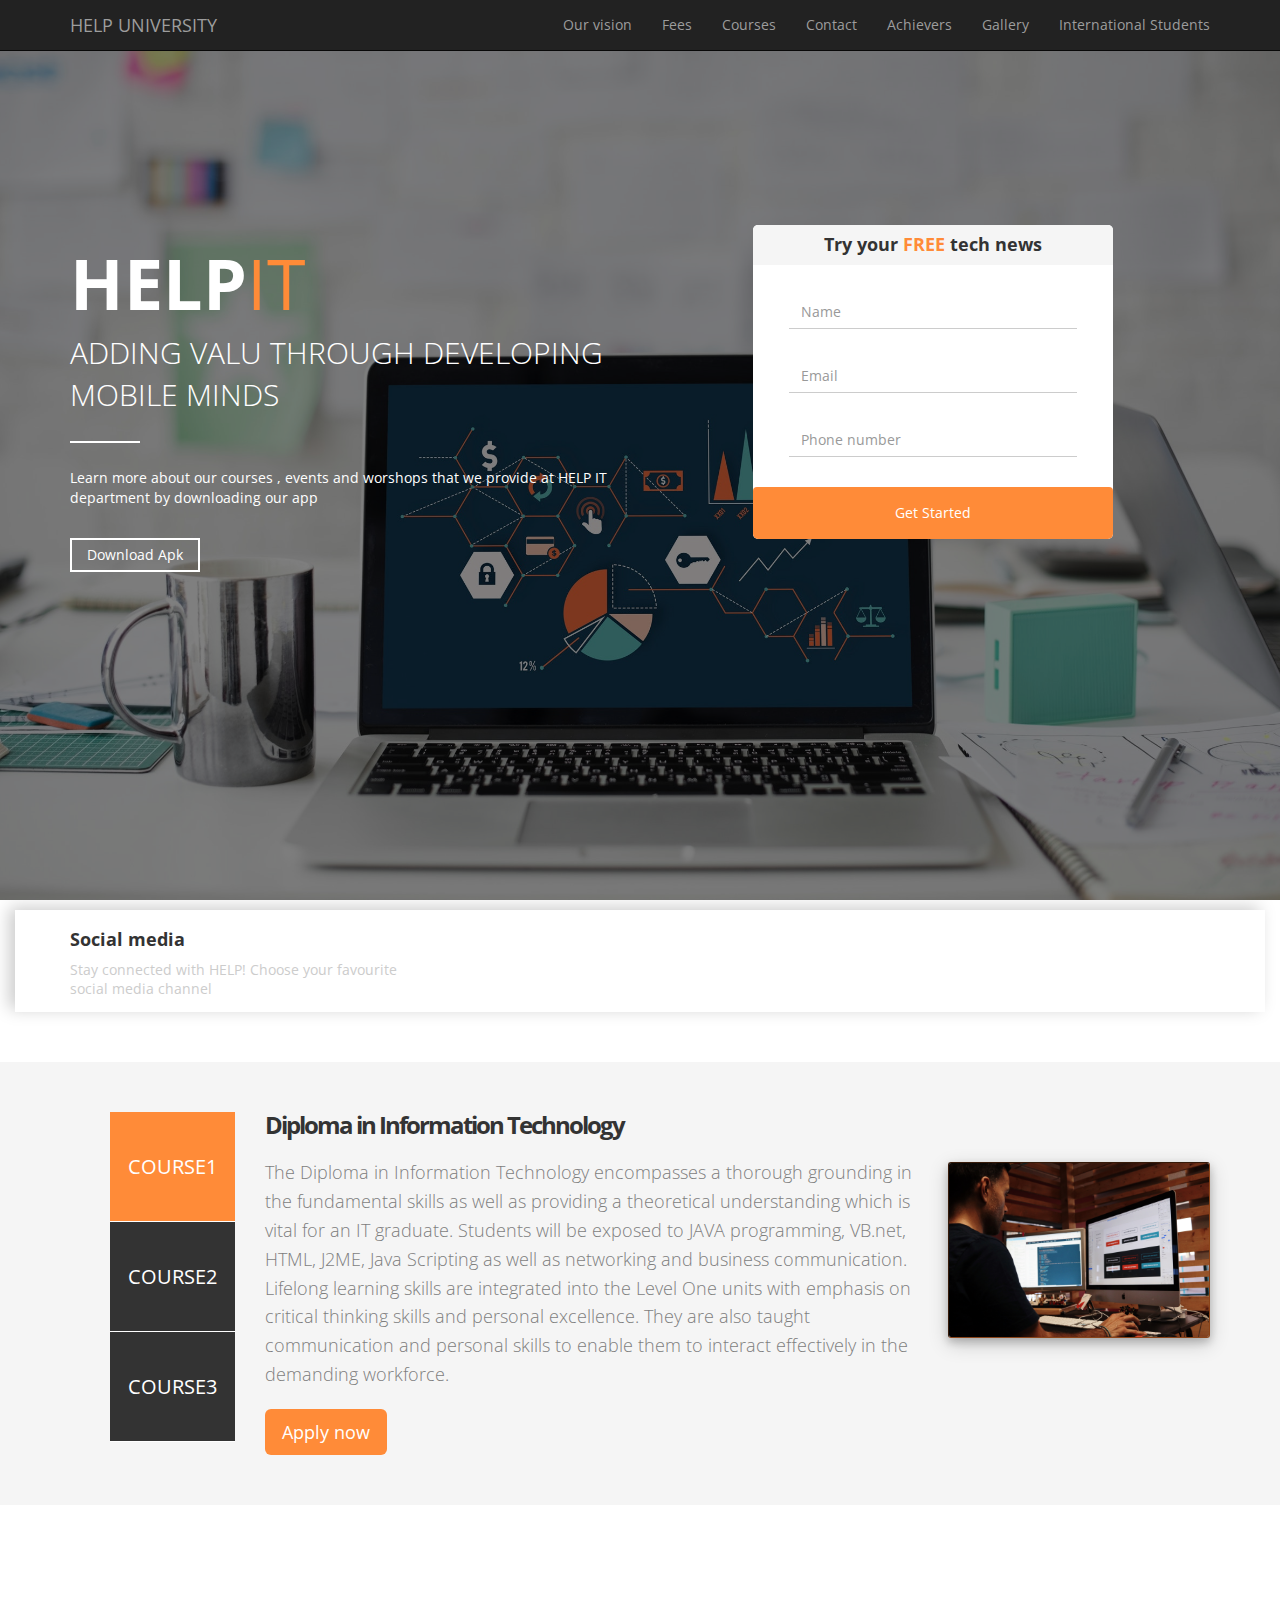
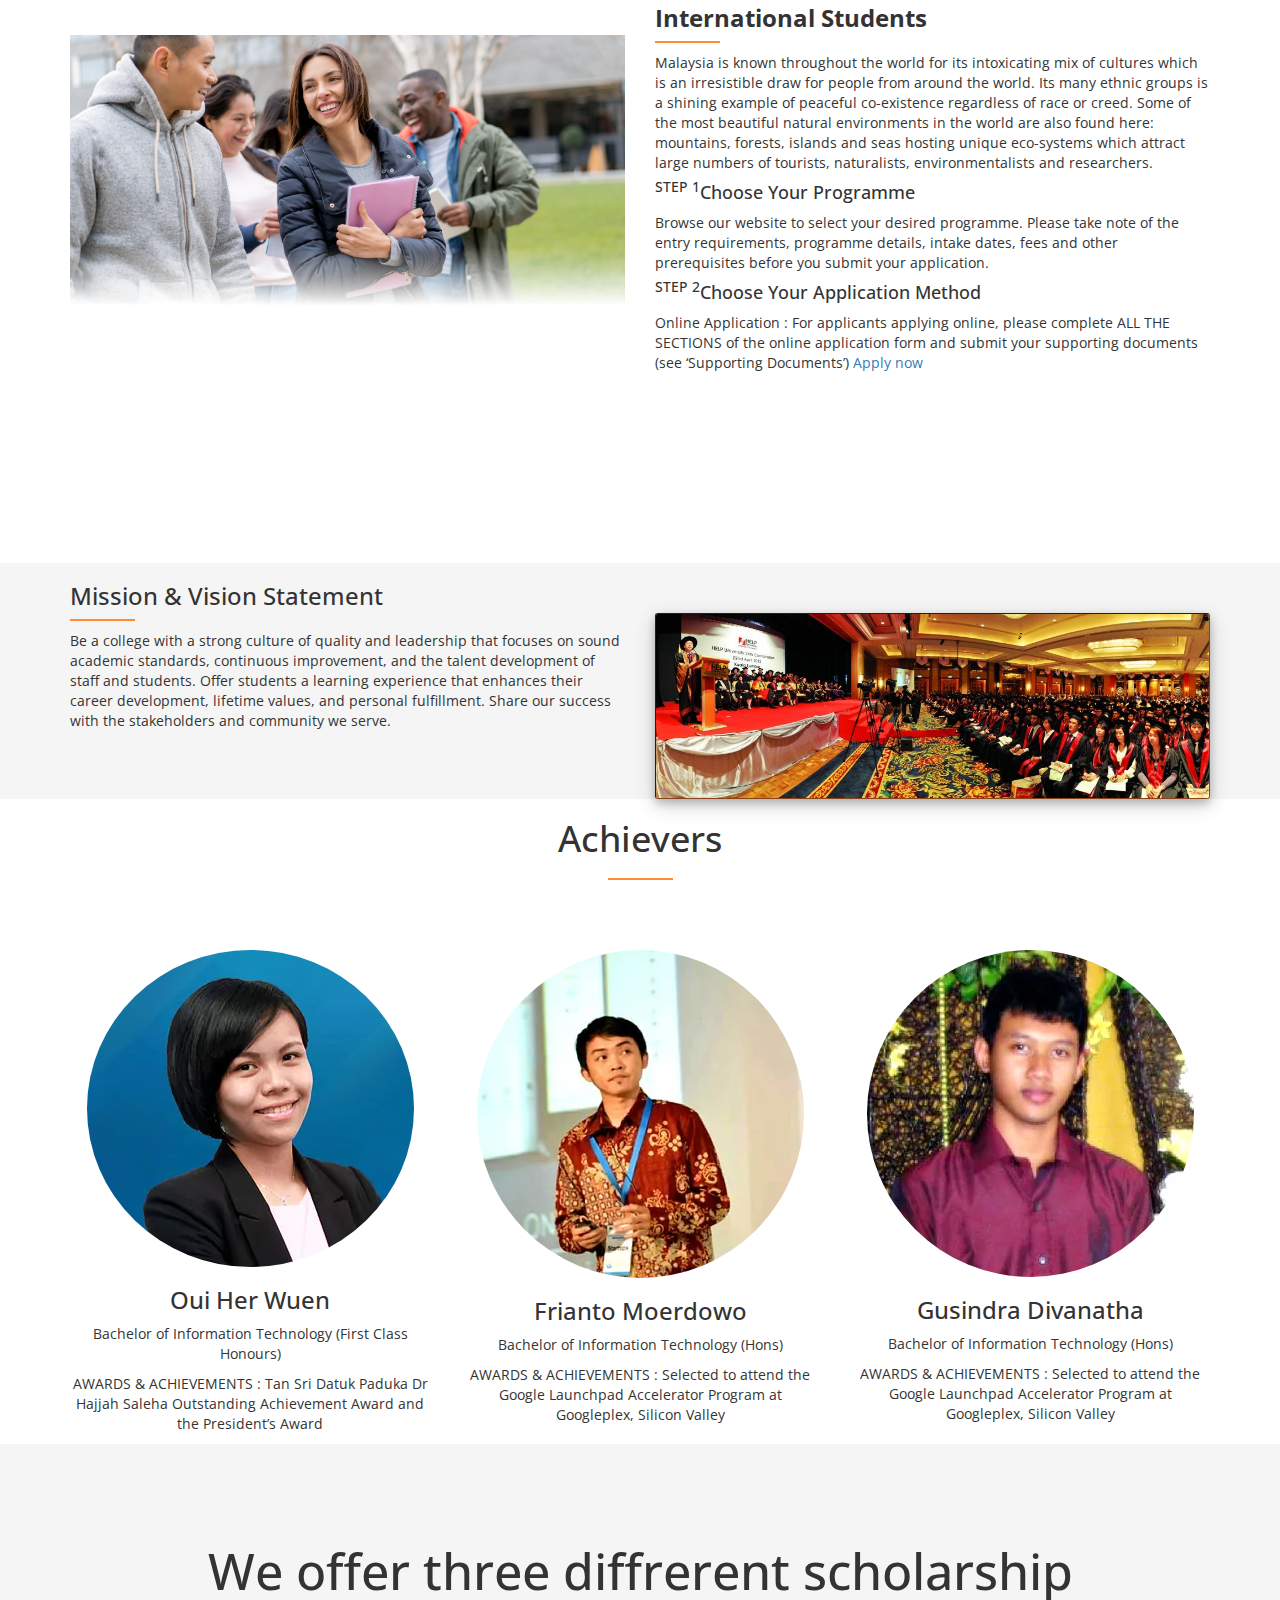
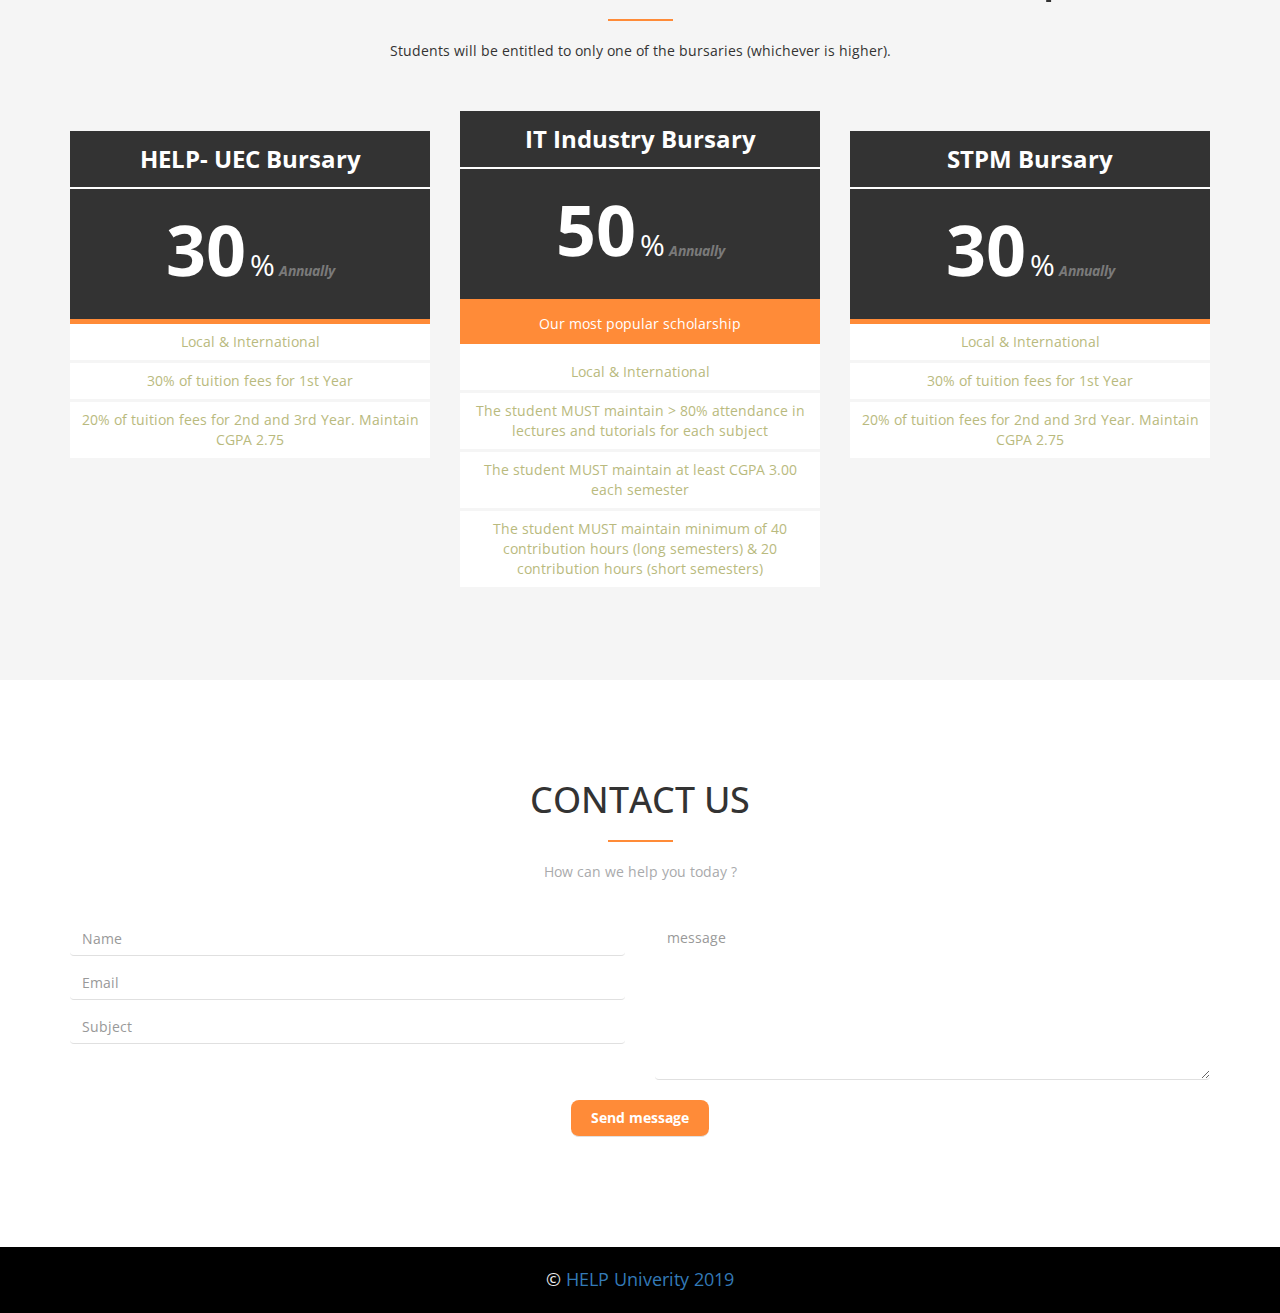
<file: index.html>
<!DOCTYPE html>
<html lang="en" dir="ltr">
  <head>
    <meta charset="utf-8">
    <meta http-equiv="X-UA-Compatible" content="IE=edge">
    <meta name="viewport" content="width=device-width, initial-scale=1">
    <title> Home - HELP Univerity  </title>
    <link rel="stylesheet" href="css/bootstrap.min.css" />
    <link rel="stylesheet" href="https://use.fontawesome.com/releases/v5.7.2/css/all.css" integrity="sha384-fnmOCqbTlWIlj8LyTjo7mOUStjsKC4pOpQbqyi7RrhN7udi9RwhKkMHpvLbHG9Sr" crossorigin="anonymous">
    <link rel="stylesheet" href="https://fonts.googleapis.com/css?family=Open+Sans:400,600" >
    <link rel="stylesheet" href="css/main.css" />
    <link rel="shortcut icon" type="image/x-icon" href="laptop.png" />
  </head>
  <body>
    <!-- start navbar -->
    <nav class="navbar navbar-inverse navbar-fixed-top">
  <div class="container">
    <!-- Brand and toggle get grouped for better mobile display -->
    <div class="navbar-header">
      <button type="button" class="navbar-toggle collapsed" data-toggle="collapse" data-target="#axit-nav" aria-expanded="false">
        <span class="sr-only">Toggle navigation</span>
        <span class="icon-bar"></span>
        <span class="icon-bar"></span>
        <span class="icon-bar"></span>
      </button>
      <a class="navbar-brand" href="index.html">HELP UNIVERSITY </a>
    </div>
    <!-- Collect the nav links, forms, and other content for toggling -->
    <div class="collapse navbar-collapse" id="axit-nav">
      <ul class="nav navbar-nav navbar-right">
        <li><a href="#vision">Our vision</a></li>
        <li><a href="#fees">Fees </a></li>
        <li><a href="#tabs">Courses</a></li>
        <li><a href="#contact-us">Contact</a></li>
        <li><a href="#Achievers">Achievers</a></li>
        <li><a href="gallery.html" target="_blank">Gallery</a></li>
        <li><a href="#International">International Students</a></li>
      </ul>
    </div><!-- /.navbar-collapse -->
  </div>
</nav>

  <!-- End navbar -->
  <!-- Start Header -->
  <div class="header">
      <div class="overlay" >
          <div class="container">
        <div class="row centering-vh">
          <div class="col-md-6">
            <h1 class="text-center-xs">help<span>it </span></h1>   <!--   -->
            <p class="lead upper text-center-xs">ADDING VALU THROUGH DEVELOPING MOBILE MINDS </p>
            <p class="text-center-xs"> Learn more about our courses , events and worshops that we provide at HELP IT department by downloading our app</p>
            <button  style="color:#FFF" type="button" name="button" onclick="window.location.href = 'https://play.google.com/store/apps/details?id=com.musta.mustafa.schoolagenda';">Download Apk</button>
          </div>
          <div class="col-md-6"> <!-- Using grid system bootstrap which float it to the right when it's on medium size and put under when it's on small size (Mobile phone)-->
          <form class="center-block" onsubmit="alert('Thanks for subscribing on our weekly TechNews')" method="post">
            <h2 class="h1 text-center">Try your <span> free  </span>tech news </h2>
            <input required class="form-control" type="text" name="username" value="" placeholder="Name" maxlength="16" autocomplete="off"/>
            <input required class="form-control" type="email" name="email" value="" placeholder="Email" autocomplete="off"/>
            <input required class="form-control" type="tel" name="pass" value="" placeholder="Phone number" autocomplete="off"/>
            <input class="btn btn-block" type="submit" name="submit" value="Get Started" />
          </form>
        </div>
          </div>
        </div>
    </div>
      </div>
  <!-- End  Header -->
<!-- Start Social Media -->
<div class="social-media">
  <div class="container" >
  <div class="row">
    <div class="col-md-4">
      <h4> Social media </h4>
      <p>Stay connected with HELP! Choose your favourite social media channel</p>
    </div>
    <div class="col-md-8">
    <a href="https://www.facebook.com/HELPUniversity" target="_blank">   <i class="fab fa-facebook-f fa-3x fa-fw"> </i> </a>
    <a href="https://twitter.com/HELPUni?ref_src=twsrc%5Egoogle%7Ctwcamp%5Eserp%7Ctwgr%5Eauthor" target="_blank" > <i class="fab fa-twitter fa-3x fa-fw"></i> </a>
    <a href="https://plus.google.com/108038921747962528951" target="_blank" >  <i class="fab fa-google-plus-g fa-3x fa-fw"></i> </a>
    <a href="https://www.instagram.com/help_uni/?hl=en" target="_blank" >  <i class="fab fab fa-instagram fa-3x fa-fw"></i> </a>
    <a href="https://www.linkedin.com/company/help-university-college" target="_blank">  <i class="fab fa-linkedin-in fa-3x fa-fw"></i> </a>
    <a href="https://rss.com/"  target="_blank" > <i class="fas fa-rss fa-3x fa-fw"></i> </a>
    </div>
  </div>
</div>
</div>
<!-- End Social Media -->
<!-- start tabs section -->
<div id="tabs" class="tabs-section">
  <div class="container">
  <div class="row">
    <div class="col-md-2">
      <ul class="lis-unstyled tab-switch text-center"  >
        <li class="selected" data-class="tab-one">Course1</li>
        <li data-class="tab-two">Course2</li>
        <li data-class="tab-three">Course3</li>
        </ul>
    </div>
    <div class="col-md-7">
      <div class="tabs-content" >
      <div class="tab-one">
        <h3>Diploma in Information Technology </h3>
        <p class="lead" >The Diploma in Information Technology encompasses a thorough grounding in the fundamental skills as well as providing a theoretical understanding which is vital for an IT graduate. Students will be exposed to JAVA programming, VB.net, HTML, J2ME, Java Scripting as well as networking and business communication. Lifelong learning skills are integrated into the Level One units with emphasis on critical thinking skills and personal excellence. They are also taught communication and personal skills to enable them to interact effectively in the demanding workforce.</p>
        <button  class="btn btn-lg" onclick="window.location.href = 'https://applications.help.edu.my/applications/index.php';" >Apply now</button>
      </div>
      <div class="tab-two">
        <h3>Bachelor of Information Technology (Hons) </h3>
        <p class="lead" >The Bachelor of Information Technology (Hons) offered by HELP University is a three year course and is designed to equip students with skills and attributes required to be effective and efficient information technology professionals.
          The Bachelor of Information Technology (Hons) course has a core of Information Technology (IT) subjects complemented with a selection from a wide range of subjects that includes the latest advances in IT skills, concepts and applications (eg object oriented analysis and design, multimedia, networking, data communications and internet publishing).</p>
          <button  class="btn btn-lg" onclick="window.location.href = 'https://applications.help.edu.my/applications/index.php';" >Apply now</button>
    </div>
      <div class="tab-three">
        <h3>Bachelor of Information Technology (Hons) Mobile Computing </h3>
        <p class="lead" >The BIT (Hons) Mobile Computing offered by HELP University is a three year course that prepares students for a career in the mobile telecommunication industries. The programme will equip students with the capabilities and versatility of mobile technologies, and trends in mobile business and user applications.</p>
        <button  class="btn btn-lg" onclick="window.location.href = 'https://applications.help.edu.my/applications/index.php';" >Apply now</button>
      </div>
    </div>
  </div>
    <div class="col-md-3">
      <img class="tab-one img-responsive center-blcok" src="images/IT2.jpg" alt="IT">
      <img class="tab-two img-responsive center-blcok" src="images/IT3.jpg" alt="IT">
      <img class="tab-three img-responsive center-blcok" src="images/IT.jpg" alt="IT">
    </div>
  </div>
</div>
</div>
<!-- End taps section -->


<!-- Sublist section -->
<div id ="International" class="sublist">
    <div class="container">
      <div  class="row">
        <div class="col-md-6">
          <img class="img-responsive center-block sub-image" src="images/International.jpg" alt="image">
        </div>
        <div class="col-md-6">
          <div class="list-info" >
            <h3 class="head-border">International Students</h3>
            <p>Malaysia is known throughout the world for its intoxicating mix of cultures which is an irresistible draw for people from around the world. Its many ethnic groups is a shining example of peaceful co-existence regardless of race or creed. Some of the most beautiful natural environments in the world are also found here: mountains, forests, islands and seas hosting unique eco-systems which attract large numbers of tourists, naturalists, environmentalists and researchers.</p>
            <div class="list-icon">
              <i class="fas fa-caret-right"></i>
              <h4><sup>STEP 1</sup>Choose Your Programme</h4>
              <p>Browse our website to select your desired programme. Please take note of the entry requirements, programme details, intake dates, fees and other prerequisites before you submit your application.</p>
            </div>
            <div class="list-icon">
              <i class="fa fa-down"> </i>
              <i class="fas fa-caret-right "></i>
              <h4><sup>STEP 2</sup>Choose Your Application Method</h4>
              <p>Online Application : For applicants applying online, please complete ALL THE SECTIONS of the online application form and submit your supporting documents (see ‘Supporting Documents’) <a href="https://applications.help.edu.my/applications/index.php" target="_blank" >Apply now </a> </p>
            </div>
          </div>
        </div>
      </div>
    </div>
</div>
<!-- Start Vision and mission -->
<div id ="vision" class="vision">
    <div class="container">
      <div  class="row">
        <div class="col-md-6">
          <div class="list-info" >
            <h3 class="head-border">Mission & Vision Statement</h3>
            <p> Be a college with a strong culture of quality and leadership that focuses on sound academic standards, continuous improvement, and the talent development of staff and students.

Offer students a learning experience that enhances their career development, lifetime values, and personal fulfillment. Share our success with the stakeholders and community we serve.</p>

          </div>
        </div>
        <div class="col-md-6">
          <img class="img-responsive center-block vision-pic" src="images/vision.jpg" alt="image">
        </div>
      </div>
    </div>
</div>
<!-- Start Achievers -->
<div class="achievers text-center" id="Achievers">
    <div class="container">
      <h2 class="h1 head-border head-border-center">Achievers </h2>
      <p></p>
      <div class="row">
        <div class="col-md-4">
          <img class="img-responsive center-block" src="images/ooi_her_wuen.jpg" alt="">
          <h3>Oui Her Wuen</h3>
          <p>Bachelor of Information Technology (First Class Honours) </p>
          <p>AWARDS & ACHIEVEMENTS : Tan Sri Datuk Paduka Dr Hajjah Saleha Outstanding Achievement Award and the President’s Award</p>
        </div>
        <div class="col-md-4">
          <img class="img-responsive center-block" src="images/fianto-1.jpg" alt="image">
          <h3>Frianto Moerdowo</h3>
          <p>Bachelor of Information Technology (Hons) </p>
          <p>AWARDS & ACHIEVEMENTS : Selected to attend the Google Launchpad Accelerator Program at Googleplex, Silicon Valley</p>
        </div>
        <div class="col-md-4">
          <img class="img-responsive center-block achie" src="images/Gusindra.jpg" alt="Gusindra">
          <h3>Gusindra Divanatha </h3>
          <p>Bachelor of Information Technology (Hons) </p>
          <p>AWARDS & ACHIEVEMENTS : Selected to attend the Google Launchpad Accelerator Program at Googleplex, Silicon Valley</p>
        </div>
      </div>
    </div>
</div>
<!-- Start fees -->
<div id="fees" class="fees text-center">
  <div class="container">
    <h2 class="fees-head h1 head-border-center uppercase ">We offer three diffrerent scholarship</h2>
    <p class="fees-desc">Students will be entitled to only one of the bursaries (whichever is higher).</p>
    <div class="row">
      <div class="col-md-4">
        <div class="fees-box box1">
          <h3 class="basic plan-head">HELP- UEC Bursary</h3>
          <div class="options">
          <span class="price">30</span>
          <span class="usd">%</span>
          <span class="period">Annually</span>
        </div>
        <ul class="list-unstyled configuration">
          <li>Local & International</li>
          <li>30% of tuition fees for 1st Year</li>
          <li>20% of tuition fees for 2nd and 3rd Year. Maintain CGPA 2.75</li>
        </ul>
        </div>
      </div>
      <div class="col-md-4">
        <div class="fees-box">
          <h3 class="basic plan-head">IT Industry Bursary </h3>
          <div class="options">
          <span class="price">50</span>
          <span class="usd">%</span>
          <span class="period">Annually</span>
        </div>
        <p class="most-pop">Our most popular scholarship</p>
        <ul class="list-unstyled configuration">
          <li>Local & International</li>
          <li>The student MUST maintain > 80% attendance in lectures and tutorials for each subject</li>
          <li> The student MUST maintain at least CGPA 3.00 each semester</li>
          <li>The student MUST maintain minimum of 40 contribution hours (long semesters) & 20 contribution hours (short semesters) </li>
        </ul>
        </div>
      </div>
      <!-- -->
      <div class="col-md-4">
        <div class="fees-box box1">
          <h3 class="professional plan-head">STPM Bursary</h3>
          <div class="options">
          <span class="price">30</span>
          <span class="usd">%</span>
          <span class="period">Annually</span>
        </div>
        <ul class="list-unstyled configuration">
          <li>Local & International</li>
          <li>30% of tuition fees for 1st Year</li>
          <li>20% of tuition fees for 2nd and 3rd Year. Maintain CGPA 2.75</li>
        </ul>
        </div>
      </div>
    </div>
  </div>
</div>
<!-- End fees -->
<!--Start contact us  -->
<div class="contact-us" id="contact-us">
<div class="container">
  <h2 class="contact-head h1 text-center head-border-center uppercase "> CONTACT US </h2>
  <p class="contact-desc text-center">How can we help you today ? </p>
  <!-- START GRID -->

<div class="row">
  <form class="contact" onsubmit="alert('Thanks for emailing us we will reply you ASAP')">
  <div class="col-md-6">
    <input class="form-control" type="text" name="username" placeholder="Name" required />
    <input class="form-control" type="email" name="email" placeholder="Email" required />
    <input class="form-control" type="text" name="subject" placeholder="Subject" required />
  </div>
  <div class="col-md-6">
    <textarea class="form-control"  placeholder="message" required></textarea>
  </div>
  <input class="contact-button" type="submit" value="Send message" />
</form>

</div>
  <!-- START GRID -->
</div>
</div>
<!--End contact us  -->
<!-- start footer -->
<div class="footer">
  <div class="container text-center"> &copy; <a href="https://www.help.edu.my" target="_blank" >HELP Univerity 2019 </a> </div>
</div>

<!-- End footer -->


<!-- End Achievers -->
    <script src='js/jquery-1.12.4.min.js'> </script>
    <script src='js/bootstrap.min.js'> </script>
    <script src='js/main.js'> </script>



  </body>
</html>
</file>
<file: css/main.css>
/* Start Global Rules */
body {
  font-family: 'Open Sans', sans-serif; /*Google Font */
}
/*Center fotorama */
.fotorama__wrap {
    margin: 0 auto;
}

.head-border:after{
  content: "" ;
  display: block ;
  width:65px ;
  height: 2px  ;
  color: #FFF ;
  background-color: #ff8b38 ;
  margin: 10px 0 ;
}
.head-border-center:after {text-align: center; content: "" ;
display: block ;
width:65px ;
height: 2px  ;
color: #FFF ;
background-color: #ff8b38 ;
margin: 20px auto;}
@media (max-width: 991px) {
  .head-border:after{
    margin: 25px auto;
  }
}
/* Start Navbar */
.scrolled {
  background-color:rgba(0, 0, 0, 0.8);
}
.navbar .navbar-brand:hover{color:#ff8b38}
/*Start header */
.header {
        background: url(../images/Header.jpg) no-repeat top center  ;
        background-size:cover ;
        height: 100vh;
        position: relative;}
.header .overlay {
  position: absolute;
  top:0 ;
  left: 0  ;
  width: 100% ;
  height: 100% ;
  background-color: rgba(0,0,0,0.5) ;
color : #FFF ;  }
.header .centering-vh
{
  margin-top:25vh;
}
@media(max-width:991px ){
  .header .centering-vh{
    margin-top: 80px ;
  }
}
.header h1 {
  font-weight:bold ;
  text-transform: uppercase;
  font-size: 70px ;
}
@media(max-width:991px ){
  .header h1{
    text-align: center;
  }
}
.header h1 span {
  font-weight: normal ;
  color: #ff8b38 ;
}
.header h1 ~ .lead {
  font-size:30px ;
}

.header h1 ~ .lead:after{
    content: "" ;
    display: block ;
    width: 70px  ;
    height: 2px ;
    background-color: white ;
    margin: 25px 0px ;
}
@media(max-width:991px ){
  .header h1 ~ .lead:after{
      margin: 25px auto ;
  }
}
.header h1 ~ .lead:before {
  font-size:30px ;
}
.header button
{
  background: transparent ;
  padding: 5px 15px ;
  border: 2px solid #fff ;
  margin-top:20px ;
}
@media(max-width:991px ){
  .header button{
    display: block;
    margin: 20px auto ;
  }
}
.header form {
  width:360px ;
  background-color: #fff ;
  border-radius: 5px ;
  overflow: hidden;
}
.header form .h1 {
  background-color: #f5f5f5 ;
  color:#333 ;
  font-size: 18px ;
  padding: 10px ;
  font-weight:bold;
  margin-top:0px;
  margin-bottom: 30px;

}
.header form .h1 span {
  color: #ff8b38 ;
  text-transform: uppercase;
}
.header form .form-control
{
  border-radius:0px ;
  border:none;
  box-shadow: none;
  border-bottom: 1px solid #ccc;
  width: 80% ;
  margin: 0 auto 30px ;
}
.header form input[type="submit"] {
  background-color: #ff8b38 ;
  padding:15px;
}
@media  (max-width : 991px){ /*For the extra small resolution */
  .social-media{
    text-align: center;
  }
}
.social-media a
{
  text-decoration: none;
}
.social-media i
{
  color: #ccc ;
  margin: 20px 15px  ;
  transition : all .3s ease-in-out ;
  cursor: pointer ;
}
.social-media .fa-facebook-f:hover { color: #3C5A99;  }
.social-media .fa-twitter:hover{color:#38A1F3;}
.social-media .fa-instagram:hover{color:#e1306c;}
.social-media .fa-linkedin-in:hover{color:#0077B5;}
.social-media .fa-google-plus-g:hover{color:#DB4437;}
.social-media .fa-rss:hover{color:#f26522;}
.social-media
{
  padding: 10px;
  margin: 10px 15px;
  background-color: #FFF ;
  box-shadow: -6px -3px 16px #CCC ;
}
.social-media h4
{font-weight: bold ;}
@media  (max-width : 991px){ /*For the extra small resolution */
  .social-media p {
    margin-top: 190px;
  }
}
@media  (max-width : 991px){ /*For the extra small resolution */
  .social-media h4{
    display: none;
  }
}
.social-media p { color:#ccc; margin-bottom:3px ; line-height: 1.4}
/*Start my framework */
a {
  text-decoration: none;
}
/*display none for all pictures so that i hamndled with it by jquery*/
.tab-two , .tab-three {display: none}
.img-responsive
{
  margin-top:50px;
}

/*Start tabs section*/
@media  (max-width : 991px){ /*For the extra small resolution */
  .tabs-section {
    text-align: center;
  }
}
@media  (max-width : 991px){ /*For the extra small resolution */
  .tabs-content h3{
    margin:50px  ;
  }
}
.tabs-section {
  padding: 50px 0 ;
  background-color: #f5f5f5;
  margin-top: 50px;
}

.tabs-section .tab-switch li {
  list-style: none;
  background-color: #333;
  color:white;
  border-bottom: 1px solid #FFF ;
  height: 110px;
  line-height: 110px;
  font-size:20px;
  text-transform: uppercase;
  cursor:pointer;
}

.tabs-section .tab-switch li.selected ,
.tabs-section .tab-switch li:hover
{
  background-color: #ff8b38 ;
}
.tabs-section .tabs-content div:not(.tab-one){
  display: none ;
}
.tabs-section .tabs-content h3 {
  font-weight: bold ;
  margin-top:0px;
  letter-spacing:-2px;
  margin-bottom:20px;
}
.tabs-section .tabs-content .lead {
  line-height: 1.6 ;
  font-size: 18px;
  color:#7e7e7e;
}
.tabs-section .tabs-content .btn-lg
{
  background-color: #ff8b38 ;
  color: #FFF ;
}
.col-md-3 img , .vision img{
    border-radius:3px;
    width: 100%;
    border: 1px solid #8a4419;
    border-style: inset;
    box-shadow: 0 4px 8px 0 rgba(0, 0, 0, 0.2), 0 6px 20px 0 rgba(0, 0, 0, 0.19);
}
/*End tabs section*/
/*Start sublist section*/
@media (max-width:991px)  {
    .sublist {
      text-align: center;
    }
}
.sublist{
  padding: 80px 0px ;
}
.sublist h3 {
    font-weight: bold;
}
.vision {margin-top:100px ; background-color: #f5f5f5; height: 8%}
.achievers img {border-radius: 50%}
.achievers p , .achievers h3{ text-align: center;}
.fees{ padding: 80px 0 ; background-color: #f5f5f5} .fees .fees-head {font-size:50px} .fees .fees-desc{margin-bottom: 50px}
.fees-box {background-color: #fff} .plan-head{border-bottom: 2px solid #fff ;background-color: #333 ; color:#fff ; padding: 15px 0 ; margin: 0 ; font-weight: bold}
.fees-box .options {background-color:#333 ; padding: 10px 0 20px; }
.fees-box .options .price {font-size:70px; color: #FFF ; font-weight: bold}
.fees-box .options .usd {font-size: 30px; color: #FFF}
.fees-box .period {color: #7A7A7A ; font-weight: bold ; font-style: italic;}
.options {border-bottom: 5px solid #ff8b38}
.configuration li {padding: 8px ; border-bottom: solid #f5f5f5 ; color: #B9BA7E}
.most-pop {background-color: #ff8b38 ; color: #FFF ; padding: 10px;}
.box1 {margin-top: 20px} .contact-us form input[type="text"] , .contact-us form input[type="email"]{margin-bottom: 10px}
.contact-us{padding: 80px 0 } .contact-us .contact-desc {color:#a9aaac ; margin-bottom: 40px} .contact-button {margin: 30px auto ; display: block ;
padding: 8px 20px ; border: 2px solid #FFF ; background:#ff8b38 ; color: #FFF ; border-radius: 8px; font-weight: bold;}
.contact-us form textarea {height: 158px ; border: none ; box-shadow: none ; border-bottom: 1px solid #e0e0e0 ; margin-bottom: 20px}
.contact-us form input {border: none ; box-shadow: none ; border-bottom: 1px solid #e0e0e0}
.footer{background-color: #000 ; color: #EEE ; padding: 20px ; font-size: 18px ; }

/* My Frame Work */
@media  (max-width : 767px){ /*For the extra small resolution */
  .text-center-xs{
    text-align: center;
  }
}
@media  (max-width : 991px){ /*For the normal small resolution*/
 .header  .text-center-xs{
    text-align: center;
  }
}
@media (max-width: 991px) {
  .fees-box{
    margin-bottom: 30px ;
  }
}
@media (max-width: 991px) {
  .options{
    margin-bottom: 30px ;
  }
}
</file>
